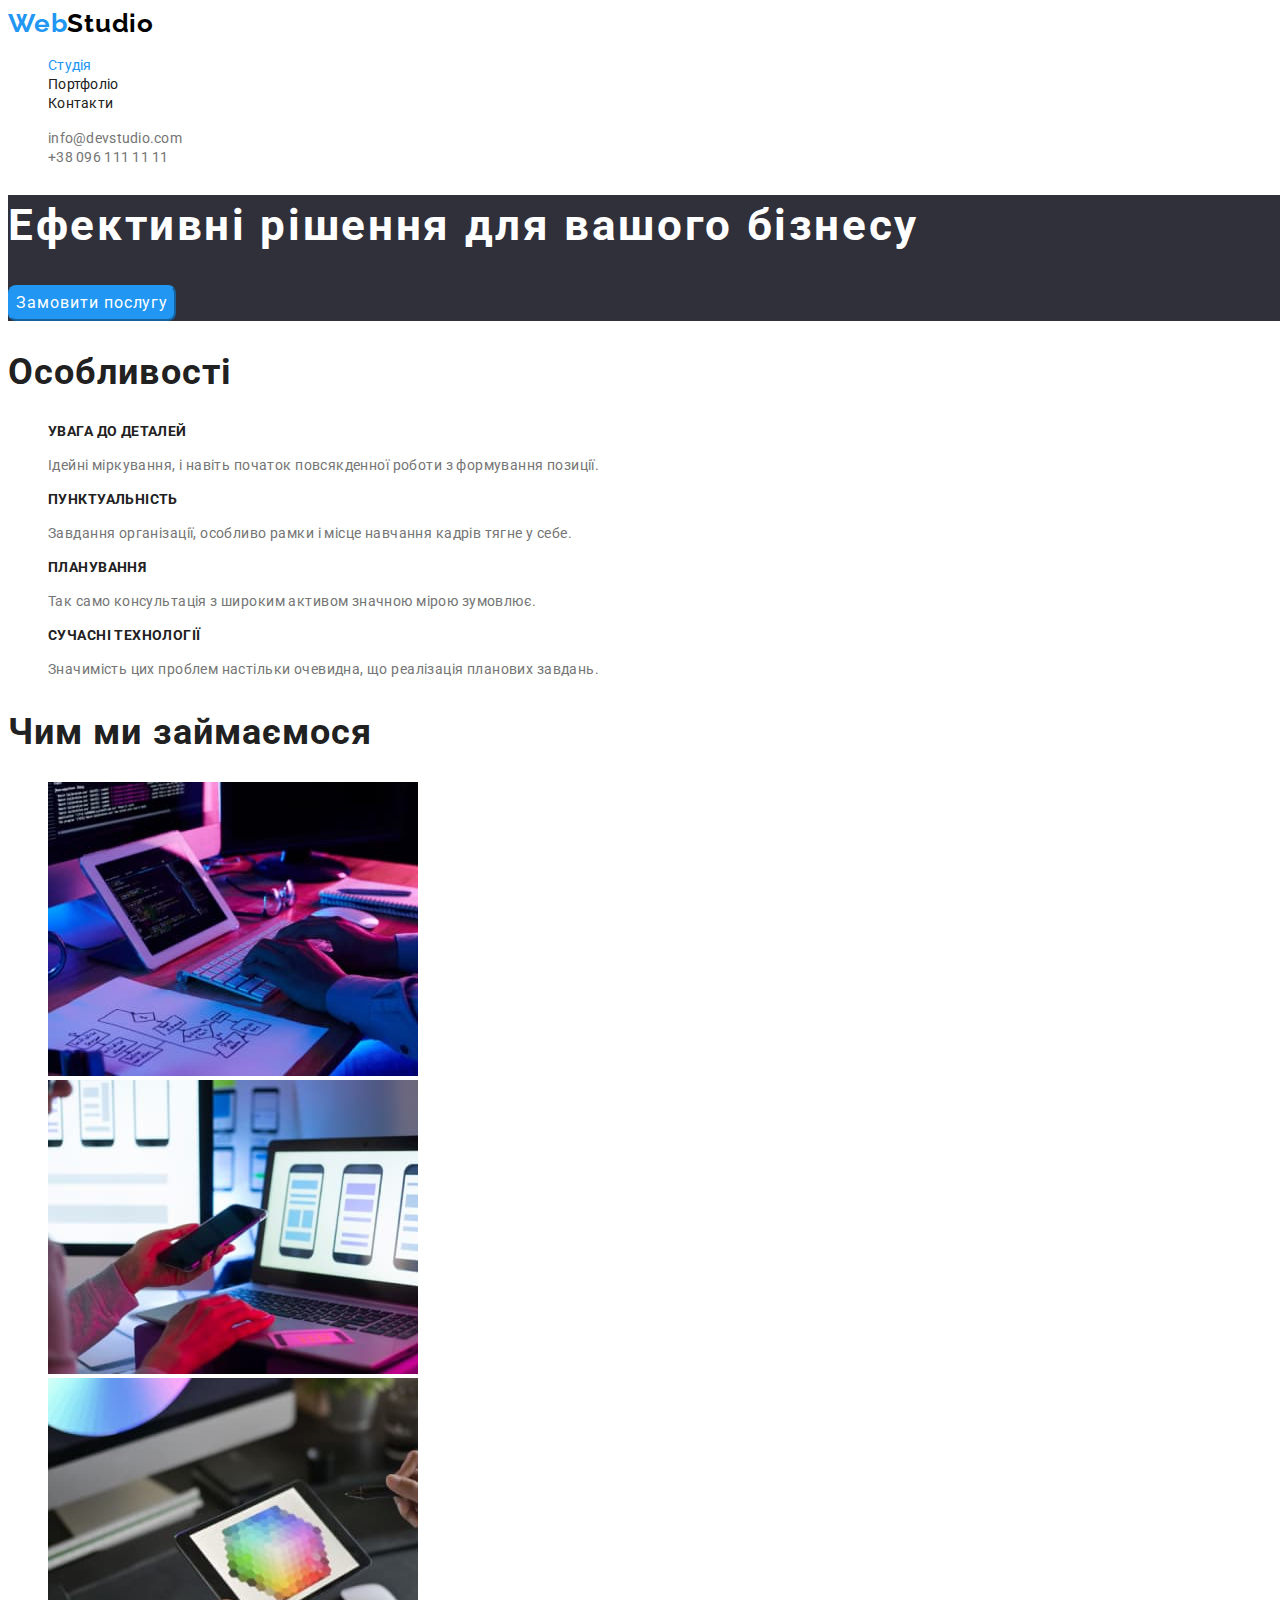
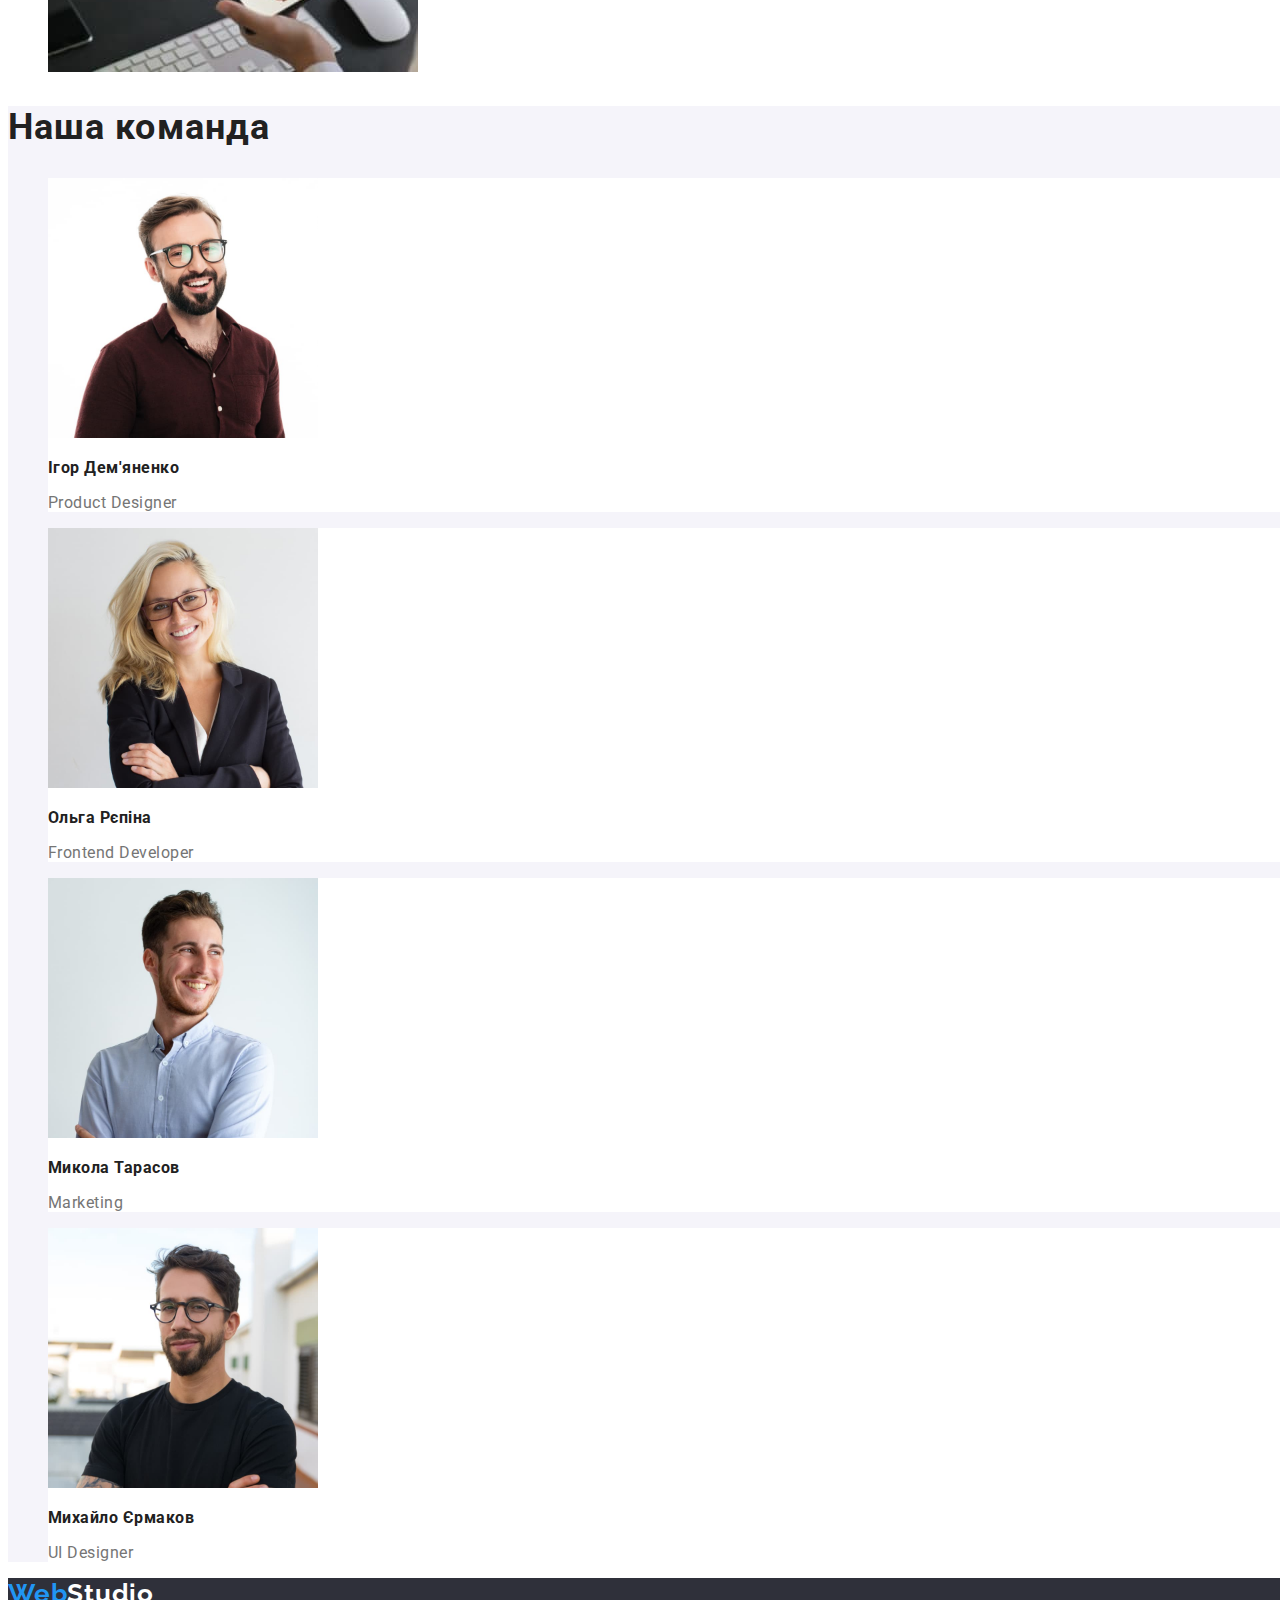
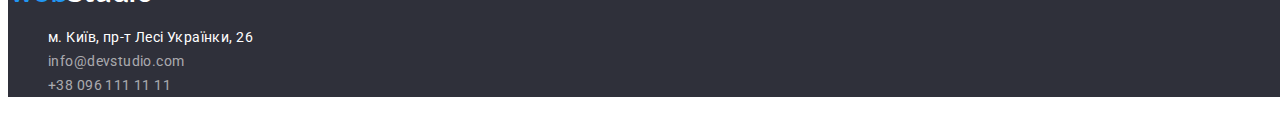
<file: index.html>
<!DOCTYPE html>
<html lang="uk">
<head>
    <meta charset="UTF-8">
    <meta http-equiv="X-UA-Compatible" content="IE=edge">
    <meta name="viewport" content="width=device-width, initial-scale=1.0">
    <title>Web Studio</title>
    <link rel="preconnect" href="https://fonts.googleapis.com">
    <link rel="preconnect" href="https://fonts.gstatic.com" crossorigin>
    <link href="https://fonts.googleapis.com/css2?family=Raleway:wght@700&family=Roboto:wght@400;500;700;900&display=swap"
        rel="stylesheet">
    <link rel="stylesheet" href="./css/style.css">
</head>
<body>
    <!-- шапка -->
    <header>
        <nav>
            <a class="header-logo" href="./index.html" lang="en" rel="noopener noreferrer nofollow"><span class="header-logo-color">Web</span>Studio</a>
            <ul class="header-list list">
                <li><a href="./index.html" class="header-link current" rel="noopener noreferrer nofollow">Студія</a></li>
                <li><a href="./portfolio.html" class="header-link" rel="noopener noreferrer nofollow">Портфоліо</a></li>
                <li><a href="/" class="header-link" rel="noopener noreferrer nofollow">Контакти</a></li>
            </ul>
        </nav>
        <ul class="contact list">
            <li><a href="mailto:info@devstudio.com" class="mail" rel="noopener noreferrer nofollow">info@devstudio.com</a></li>
            <li><a href="tel:+380961111111" class="tel" rel="noopener noreferrer nofollow">+38 096 111 11 11</a></li>
        </ul>
    </header>
    <!-- герой -->
    <main>
        <section class="hero">
            <h1 class="hero-title">Ефективні рішення для вашого бізнесу</h1>
            <button type="button" class="button">Замовити послугу</button>
        </section>
        <!-- особенности -->
        <section class="section">
            <h2 class="section-title">Особливості</h2>
            <ul class="peculiarities list">
                <li>
                    <h2 class="title">УВАГА ДО ДЕТАЛЕЙ</h2>
                    <p class="text">Ідейні міркування, і навіть початок повсякденної роботи з формування позиції.</p>
                </li>
                <li>
                    <h2 class="title">ПУНКТУАЛЬНІСТЬ</h2>
                    <p class="text">Завдання організації, особливо рамки і місце навчання кадрів тягне у себе.</p>
                </li>
                <li>
                    <h2 class="title">ПЛАНУВАННЯ</h2>
                    <p class="text">Так само консультація з широким активом значною мірою зумовлює.</p>
                </li>
                <li>
                    <h2 class="title">СУЧАСНІ ТЕХНОЛОГІЇ</h2>
                    <p class="text">Значимість цих проблем настільки очевидна, що реалізація планових завдань.</p>
                </li>
            </ul>
        </section>
        <!-- наша работа -->
        <section class="section">
            <h2 class="section-title">Чим ми займаємося</h2>
            <ul class="work-list list">
                <li><img src="./images/work_photo1.jpg" alt="розробка сайту" width="370" height="294" /></li>
                <li><img src="./images/work_photo2.jpg" alt="прототипування" width="370" height="294" /></li>
                <li><img src="./images/work_photo3.jpg" alt="дизайн" width="370" height="294" /></li>
            </ul>
        </section>
        <!-- наша команда -->
        <section class="section-team">
            <h2 class="section-title">Наша команда</h2>
            <ul class="team-list list">
                <li class="item"><img src="./images/team1.jpg" alt="Дизайнер продукту" width="270" height="260" />
                    <h3 class="title">Ігор Дем'яненко</h3>
                    <p class="text">Product Designer</p>
                </li>
                <li class="item"><img src="./images/team2.jpg" alt="Розробник інтерфейсу" width="270" height="260" />
                    <h3 class="title">Ольга Рєпіна</h3>
                    <p class="text">Frontend Developer</p>
                </li>
                <li class="item"><img src="./images/team3.jpg" alt="Маркетинг" width="270" height="260" />
                    <h3 class="title">Микола Тарасов</h3>
                    <p class="text">Marketing</p>
                </li>
                <li class="item"><img src="./images/team4.jpg" alt="Дизайнер інтерфейсу користувача" width="270" height="260" />
                    <h3 class="title">Михайло Єрмаков</h3>
                    <p class="text">UI Designer</p>
                </li>
            </ul>
        </section>
    </main>
    <!-- подвал -->
    <footer class="footer">
        <!-- логотип -->
        <a class="fotter-logo" href="./index.html" rel="noopener noreferrer nofollow"><span class="fotter-logo-color">Web</span>Studio</a>
        <!-- адрес и контакты -->
        <address class="fotter-add">
            <ul class="contact list">
                <li><a href="https://www.google.com.ua/maps/place/%D0%B1%D1%83%D0%BB.+%D0%9B%D0%B5%D1%81%D0%B8+%D0%A3%D0%BA%D1%80%D0%B0%D0%B8%D0%BD%D0%BA%D0%B8,+26,+%D0%9A%D0%B8%D0%B5%D0%B2,+02000/@50.4265841,30.5361971,17z/data=!3m1!4b1!4m5!3m4!1s0x40d4cf0e033ecbe9:0x57a4dffefec77da0!8m2!3d50.4265807!4d30.5383858?hl=ru"
                    class="maps" target="_blank" rel="noopener noreferrer nofollow">м. Київ, пр-т Лесі Українки, 26</a></li>
                <li><a href="mailto:info@devstudio.com" class="mail" rel="noopener noreferrer nofollow">info@devstudio.com</a></li>
                <li><a href="tel:+3809611111" class="tel" rel="noopener noreferrer nofollow">+38 096 111 11 11</a></li>
            </ul>   
        </address>
    </footer>
</body>
</html>
</file>
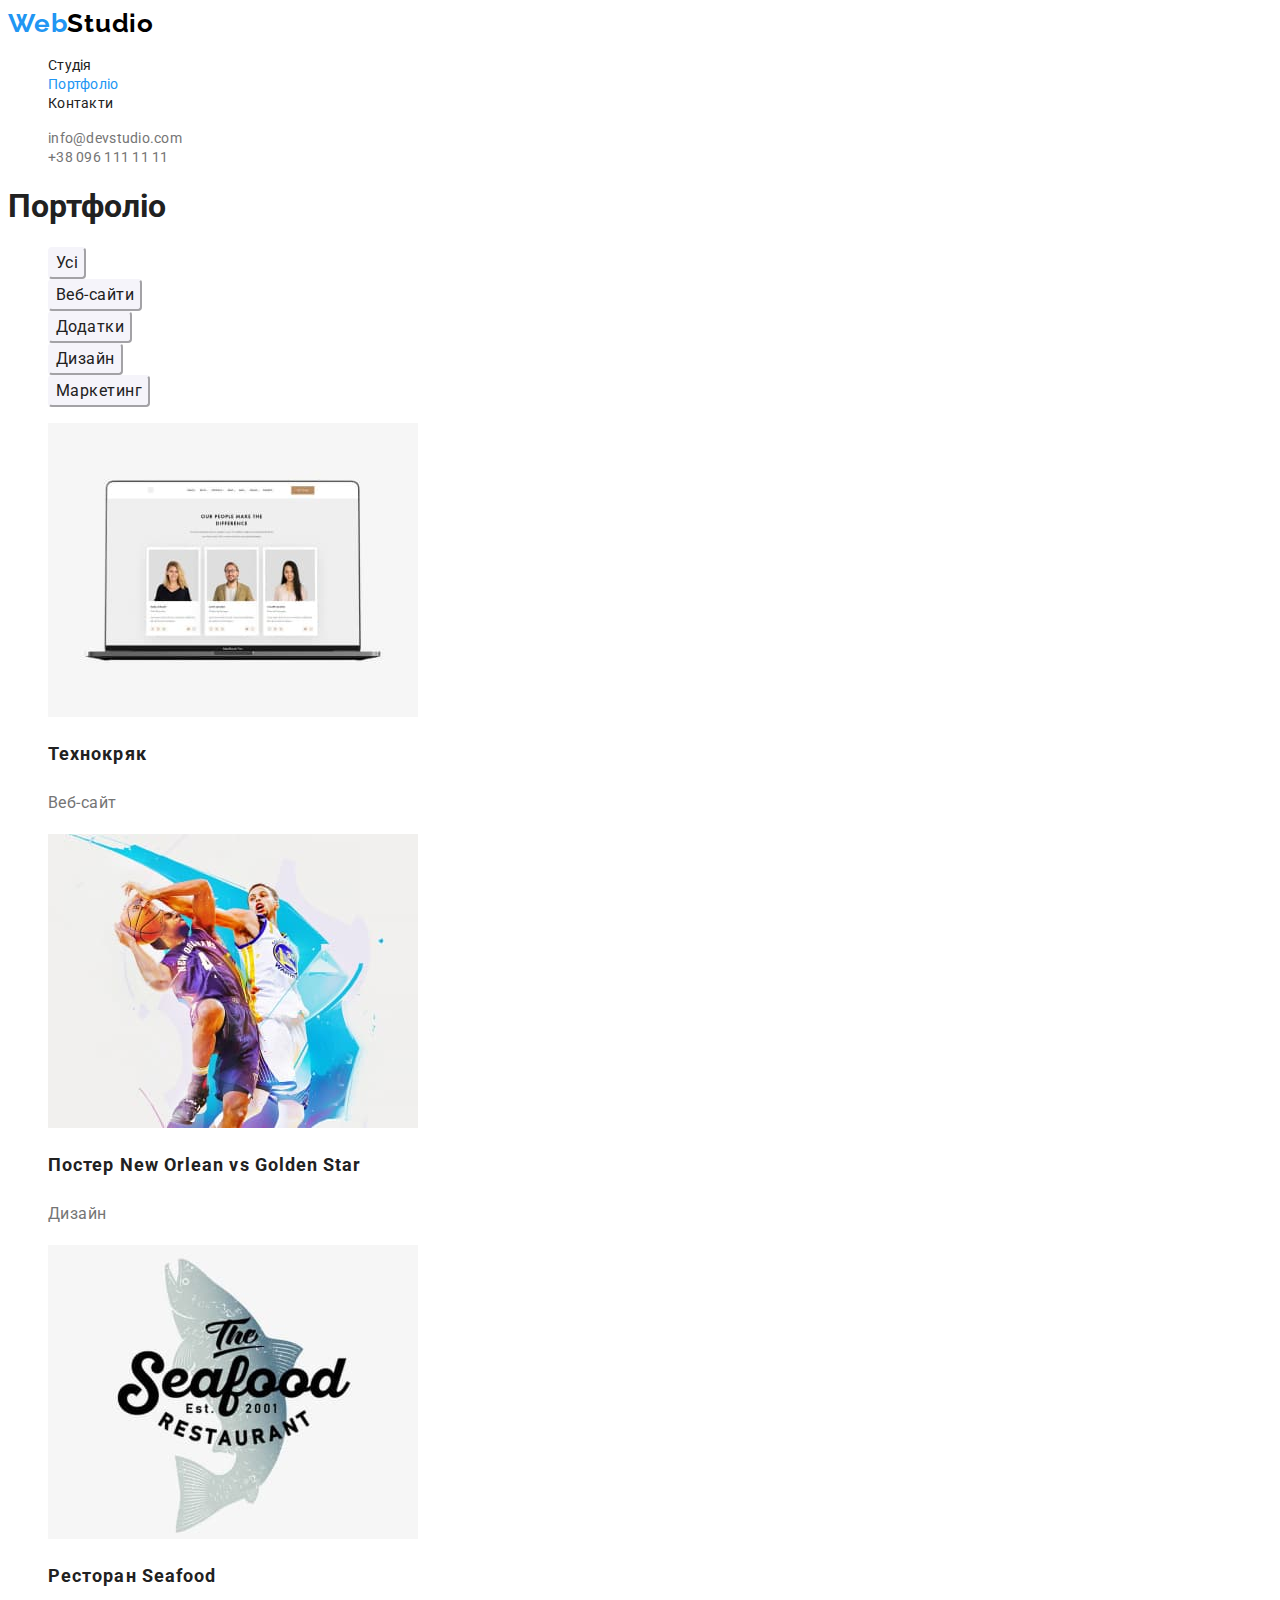
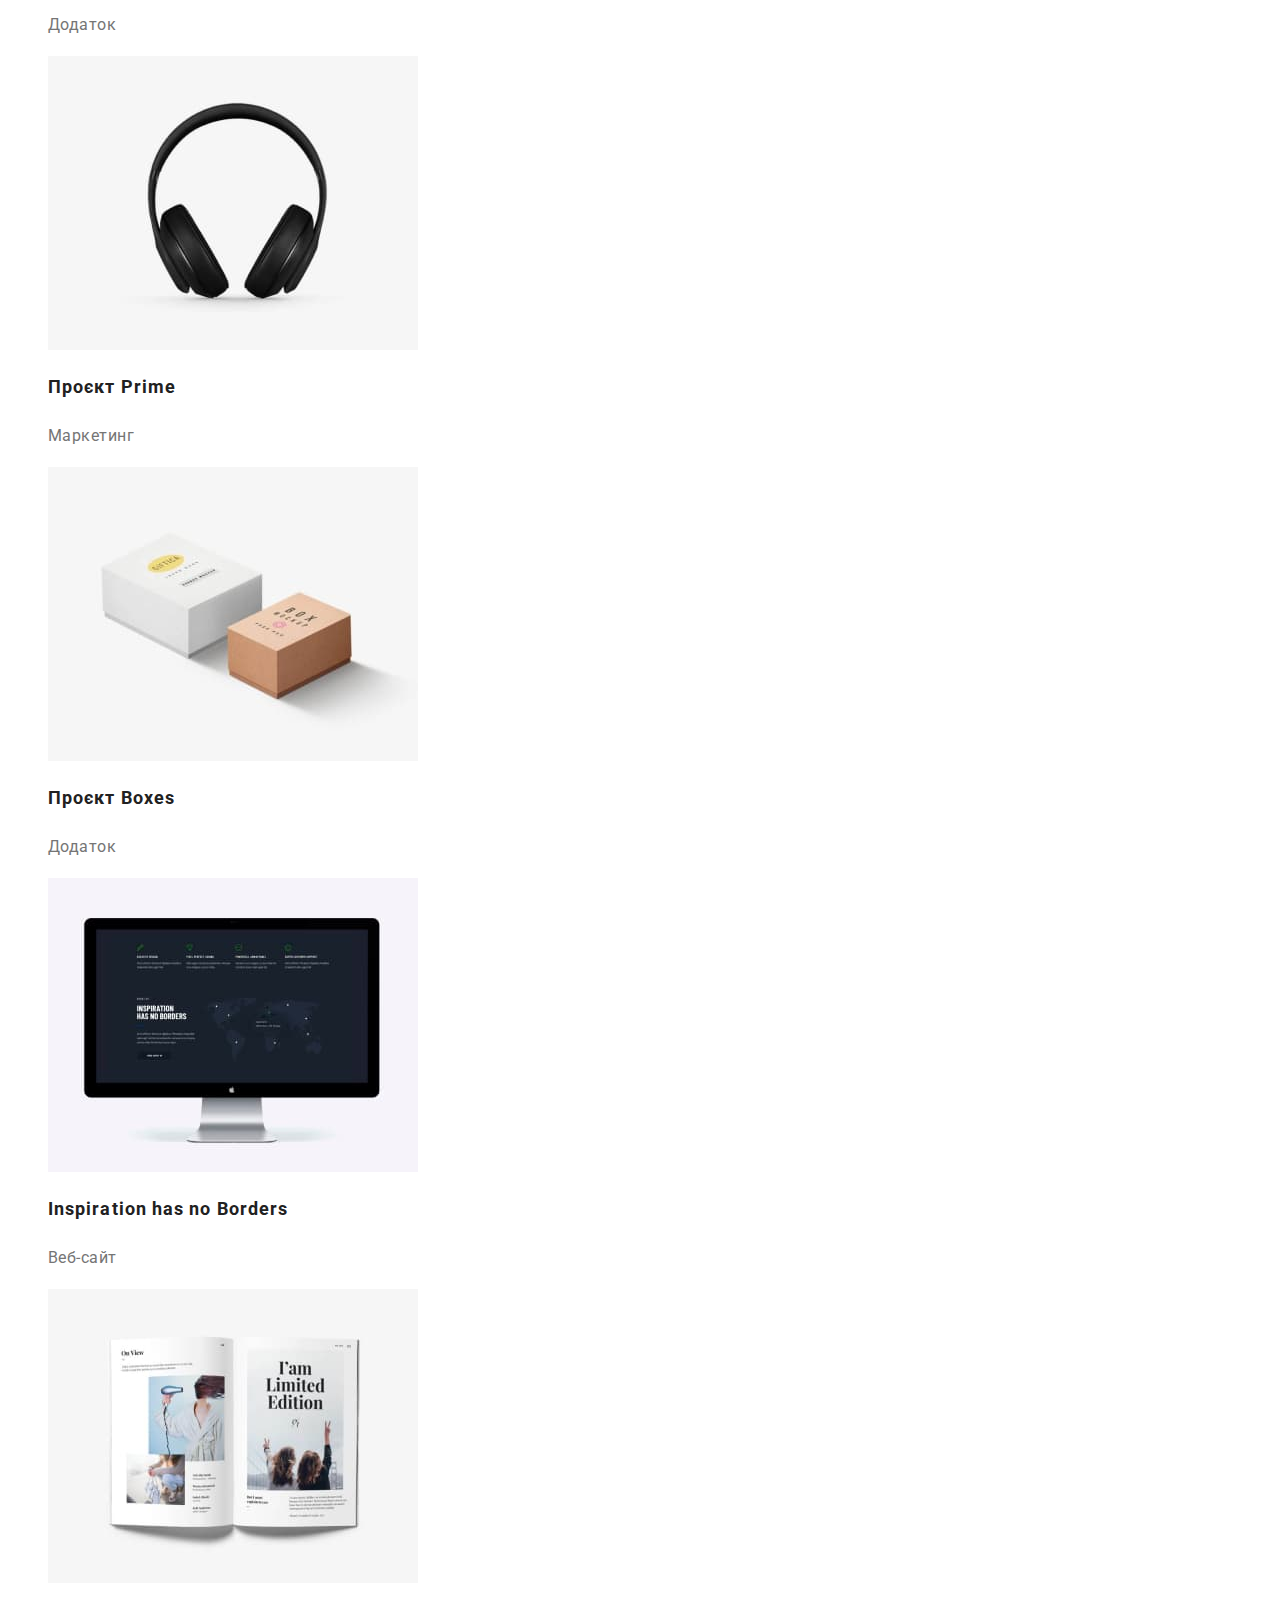
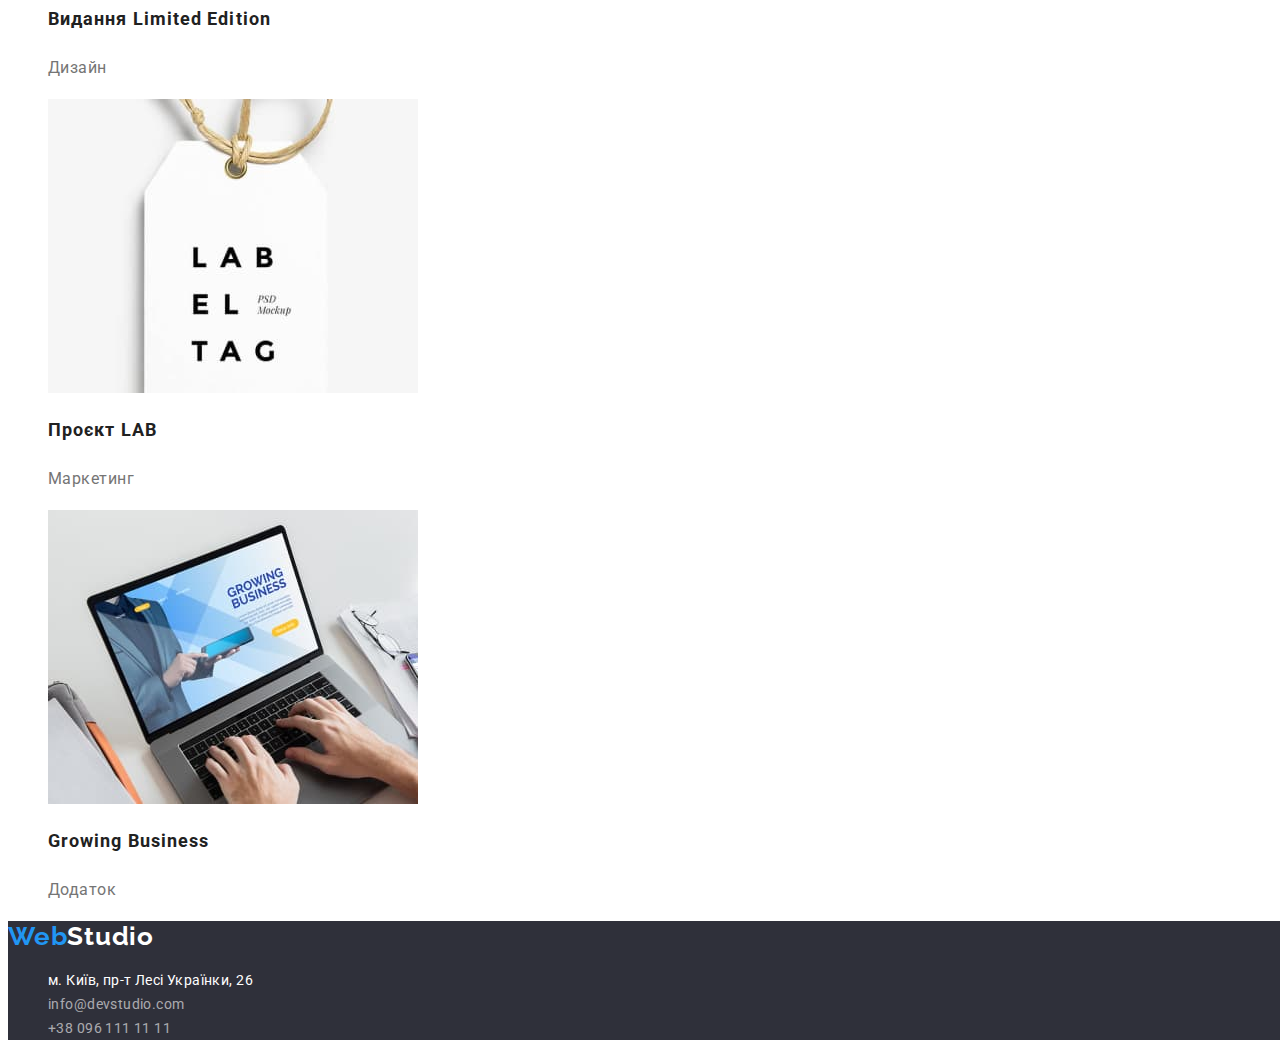
<file: portfolio.html>
<!DOCTYPE html>
<html lang="uk">
<head>
    <meta charset="UTF-8">
    <meta http-equiv="X-UA-Compatible" content="IE=edge">
    <meta name="viewport" content="width=device-width, initial-scale=1.0">
    <title>Портфоліо</title>
    <link rel="preconnect" href="https://fonts.googleapis.com">
    <link rel="preconnect" href="https://fonts.gstatic.com" crossorigin>
    <link href="https://fonts.googleapis.com/css2?family=Raleway:wght@700&family=Roboto:wght@400;500;700;900&display=swap"
        rel="stylesheet">
    <link rel="stylesheet" href="./css/style.css">
</head>
<body>
    <!-- шапка -->
    <header>
        <nav>
            <a class="header-logo" href="./index.html" lang="en" rel="noopener noreferrer nofollow"><span
                    class="header-logo-color">Web</span>Studio</a>
            <ul class="header-list list">
                <li><a href="./index.html" class="header-link" rel="noopener noreferrer nofollow">Студія</a></li>
                <li><a href="./portfolio.html" class="header-link current" rel="noopener noreferrer nofollow">Портфоліо</a></li>
                <li><a href="/" class="header-link" rel="noopener noreferrer nofollow">Контакти</a></li>
            </ul>
        </nav>
        <ul class="contact list">
            <li><a href="mailto:info@devstudio.com" class="mail" rel="noopener noreferrer nofollow">info@devstudio.com</a>
            </li>
            <li><a href="tel:+380961111111" class="tel" rel="noopener noreferrer nofollow">+38 096 111 11 11</a></li>
        </ul>
    </header>
    <!-- герой портфолио -->
    <main>
<section class="section">
    <h1 class="portfolio">Портфоліо</h1>
    <ul class="buttons-list list">
        <li><button type="button" class="buttons">Усі</button></li>
        <li><button type="button" class="buttons">Веб-сайти</button></li>
        <li><button type="button" class="buttons">Додатки</button></li>
        <li><button type="button" class="buttons">Дизайн</button></li>
        <li><button type="button" class="buttons">Маркетинг</button></li>
    </ul>
    <ul class="content-list list">
        <li>
            <img src="./images/img_project1.jpg" alt="Веб-сайт" width="370" height="294" />
            <h2 class="title">Технокряк</h2>
            <p class="text">Веб-сайт</p>
        </li>
        <li>
            <img src="./images/img_project2.jpg" alt="дизайн-постер" width="370" height="294" />
            <h2 class="title">Постер New Orlean vs Golden Star</h2>
            <p class="text">Дизайн</p>
        </li>
        <li>
            <img src="./images/img_project3.jpg" alt="ресторан-додаток" width="370" height="294" />
            <h2 class="title">Ресторан Seafood</h2>
            <p class="text">Додаток</p>
        </li>
        <li>
            <img src="./images/img_project4.jpg" alt="музика-проект" width="370" height="294" />
            <h2 class="title">Проєкт Prime</h2>
            <p class="text">Маркетинг</p>
        </li>
        <li>
            <img src="./images/img_project5.jpg" alt="коробка-проект" width="370" height="294" />
            <h2 class="title">Проєкт Boxes</h2>
            <p class="text">Додаток</p>
        </li>
        <li>
            <img src="./images/img_project6.jpg" alt="Веб-сайт" width="370" height="294" />
            <h2 class="title">Inspiration has no Borders</h2>
            <p class="text">Веб-сайт</p>
        </li>
        <li>
            <img src="./images/img_project7.jpg" alt="Видання" width="370" height="294" />
            <h2 class="title">Видання Limited Edition</h2>
            <p class="text">Дизайн</p>
        </li>
        <li>
            <img src="./images/img_project8.jpg" alt="проект LabelTag" width="370" height="294" />
            <h2 class="title">Проєкт LAB</h2>
            <p class="text">Маркетинг</p>
        </li>
        <li>
            <img src="./images/img_project9.jpg" alt="додаток для бізнесу" width="370" height="294" />
            <h2 class="title">Growing Business</h2>
            <p class="text">Додаток</p>
        </li>
    </ul>
</section>
    </main>
    <!-- подвол -->
    <footer class="footer">
        <!-- логотип -->
        <a class="fotter-logo" href="./index.html" rel="noopener noreferrer nofollow"><span
                class="fotter-logo-color">Web</span>Studio</a>
        <!-- адрес и контакты -->
        <address class="fotter-add">
            <ul class="contact list">
                <li><a href="https://www.google.com.ua/maps/place/%D0%B1%D1%83%D0%BB.+%D0%9B%D0%B5%D1%81%D0%B8+%D0%A3%D0%BA%D1%80%D0%B0%D0%B8%D0%BD%D0%BA%D0%B8,+26,+%D0%9A%D0%B8%D0%B5%D0%B2,+02000/@50.4265841,30.5361971,17z/data=!3m1!4b1!4m5!3m4!1s0x40d4cf0e033ecbe9:0x57a4dffefec77da0!8m2!3d50.4265807!4d30.5383858?hl=ru"
                        class="maps" target="_blank" rel="noopener noreferrer nofollow">м. Київ, пр-т Лесі Українки, 26</a>
                </li>
                <li><a href="mailto:info@devstudio.com" class="mail"
                        rel="noopener noreferrer nofollow">info@devstudio.com</a></li>
                <li><a href="tel:+3809611111" class="tel" rel="noopener noreferrer nofollow">+38 096 111 11 11</a></li>
            </ul>
        </address>
    </footer>
</body>
</html>
</file>
<file: css/style.css>
/* CSS custom properties */
:root {
    --primary-text-color: #212121;
    --title-text-color: #757575;
    --accent-color: #2196F3;
    --primary-white-color: #FFFFFF;
    --primary-black-color: #000000;
    --fotter-contact-color: rgba(255, 255, 255, 0.6);
}
body {
    font-family: Roboto, sans-serif;
    background-color: #FFFFFF;
    color: var(--primary-text-color);
    width: 1600px;
}
/* logo studio */
.header-logo {
    font-family: Raleway;
    font-weight: 700;
    font-size: 26px;
    line-height: calc(31 / 26);
    color: var(--primary-black-color);
    text-decoration: none;
    letter-spacing: 0.03em;
}
.header-logo-color {
    color: var(--accent-color);
}
/* header-list */
.header-list .header-link {
    color:var(--primary-text-color);
    font-size: 14px;
    line-height: calc(16 / 14);
    letter-spacing: 0.02em;
    text-decoration: none;
}
.header-list .header-link:hover, 
.header-list .header-link:focus {
    color: var(--accent-color);
}
.header-list .header-link.current {
    color: var(--accent-color);}

    /* contscts */
.contact .mail {
    color: var(--title-text-color);
    font-size: 14px;
    line-height: calc(16 / 14);
    letter-spacing: 0.02em;
    text-decoration: none;
}   
.contact .mail:hover,
.contact .mail:focus {
    color: var(--accent-color);
}
.contact .tel {
    color: var(--title-text-color);
    font-size: 14px;
    line-height: calc(16 / 14);
    letter-spacing: 0.02em;
    text-decoration: none;
}
.contact .tel:hover,
.contact .tel:focus  {
    color: var(--accent-color);
}
/* Hero */
.hero {
    background-color: #2F303A;
}
.hero-title {
    color: var(--primary-white-color);
    font-size: 44px;
    line-height: calc(60 / 44);
    letter-spacing: 0.06em;
}
.button {
    background-color: #2196F3;
    color: var(--primary-white-color);
    font-size: 16px;
    line-height: calc(30 / 16);
    letter-spacing: 0.06em;
    display: inline-block;
    border-radius: 8px;
    border-color: #2196F3;
    font-family: Roboto, sans-serif;
    cursor: pointer;
}
/* peculiarities */
.title { 
    font-size: 14px; 
    line-height: calc(16 / 14);
    letter-spacing: 0.03em;
}
.peculiarities .title {
    font-size: 14px;
    line-height: calc(16 / 14);
    letter-spacing: 0.03em;
}
.peculiarities .text {
    color: var(--title-text-color);
    font-size: 14px;
    line-height: calc(24 / 14);
    letter-spacing: 0.03em;
}
/* work */
.section-title {
    font-size: 36px;
    line-height: calc(42 / 36);
    letter-spacing: 0.03em;
}
/* team */
.section-team {
    background-color: #F5F4FA;
}
.team-list .item {
    background-color: #FFFFFF;
}
.team-list .title {
    font-size: 16px;
    line-height: calc(19 / 16);
    letter-spacing: 0.03em;
}
.team-list .text {
    color: var(--title-text-color);
    font-size: 16px;
    line-height: calc(19 / 16);
    letter-spacing: 0.03em;
}
/* special sheet for resetting */
.list {
    list-style: none;
}
/* basement */
.footer {
    background-color: #2F303A;
}
.fotter-logo {
    font-family: Raleway;
    font-weight: 700;
    font-size: 26px;
    line-height: calc(31 / 26);
    letter-spacing: 0.03em;
    color: var(--primary-white-color);
    text-decoration: none;
}
.fotter-logo-color {
    color: var(--accent-color);
}
.fotter-add {
    font-style: normal;
}
/* contacs and map basement */
.contact .maps {
    color: var(--primary-white-color);
    font-size: 14px;
    line-height: calc(24 / 14);
    letter-spacing: 0.03em;
    text-decoration: none;
}
.contact .maps:hover,
.contact .maps:focus {
    color: var(--accent-color);
}
.fotter-add .mail {
    color: var(--fotter-contact-color);
    font-size: 14px;
    line-height: calc(24 / 14);
    letter-spacing: 0.03em;
    text-decoration: none;
}
.fotter-add .tel {
    color: var(--fotter-contact-color);
    font-size: 14px;
    line-height: calc(24 / 14);
    letter-spacing: 0.03em;
    text-decoration: none;
}

/*  portfolio hero */
.buttons {
    background-color: #F5F4FA;
    color: #212121;
    font-size: 16px;
    line-height: calc(26 / 16);
    letter-spacing: 0.03em;
    border-radius: 4px;
    border-color: #F5F4FA;
    font-family: Roboto, sans-serif;
    cursor: pointer;
}
.buttons:hover, 
.buttons:focus {
    background-color: #2196F3;
    color: var(--primary-white-color);
}
/* content section hero portfolio */
.content-list .title {
    font-size: 18px;
    line-height: calc(36 / 18);
    letter-spacing: 0.06em;
}
.content-list .text {
    color: var(--title-text-color);
    font-size: 16px;
    line-height: calc(30 / 16);
    letter-spacing: 0.03em;
}
</file>
